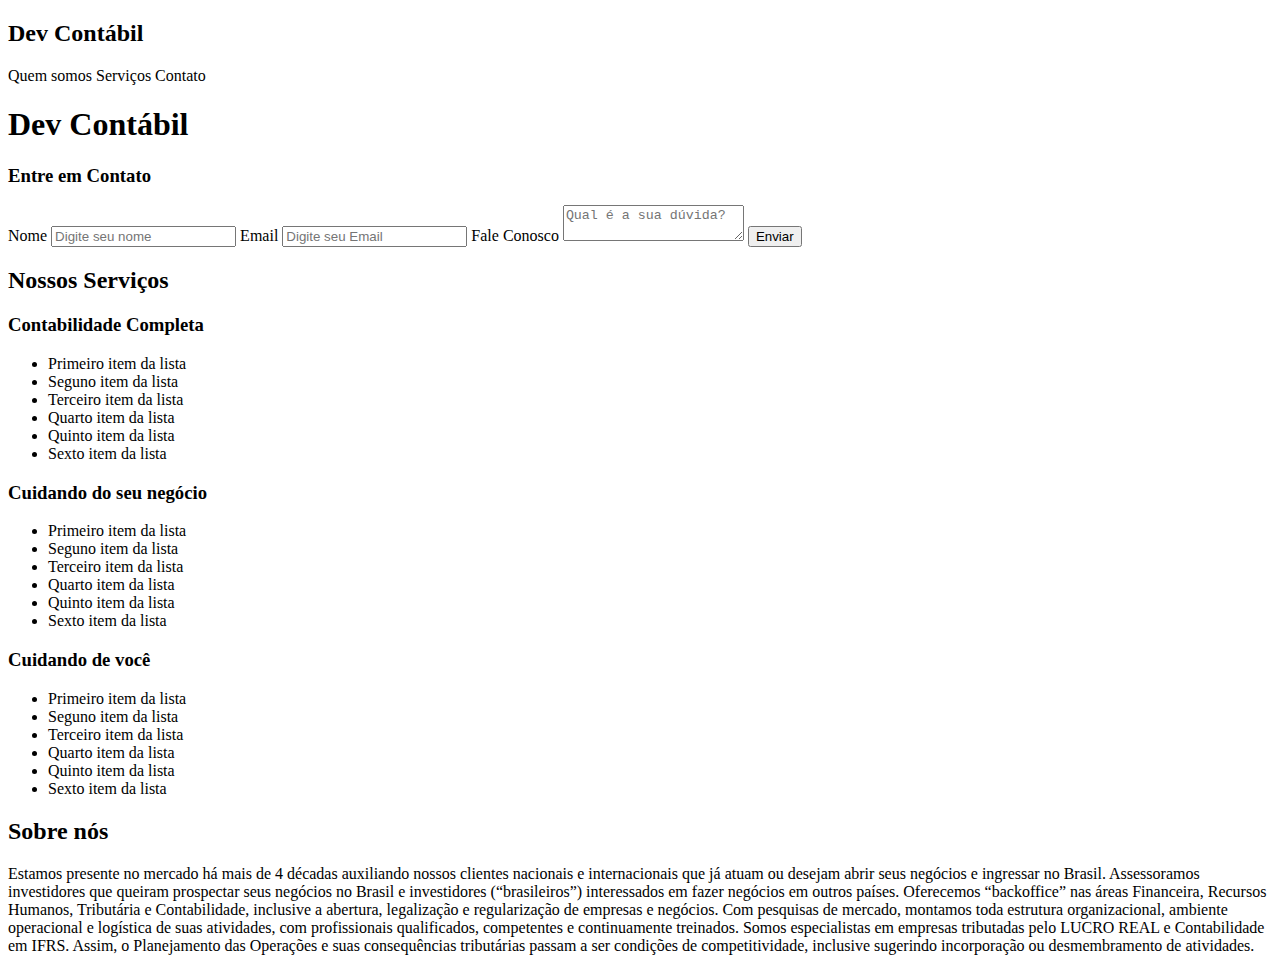
<file: index.html>
<!DOCTYPE html> <!-- versão do html-->
<html lang="pt-br">
<!-- Language - Língua-->

<head>
    <meta charset="UTF-8"> <!-- padrão da web -->
    <meta http-equiv="X-UA-Compatible" content="IE=edge">
    <meta name="viewport" content="width=device-width, initial-scale=1.0">
    <title> Aplicação de contabilidade </title>


</head>


<div>

    <body>
        <h2>Dev Contábil</h2>
        <a>Quem somos</a>
        <a>Serviços</a>
        <a>Contato</a>


        <h1>Dev Contábil</h1>
        <form>
            <h3>Entre em Contato</h3>

            <label>
                Nome
                <input placeholder="Digite seu nome" /> <!-- está dentro da input-->

            </label>

            <label>
                Email
                <input placeholder="Digite seu Email" /> <!-- está dentro da input-->

            </label>


            <label>
                Fale Conosco

                <textarea placeholder="Qual é a sua dúvida?"></textarea>

            </label>

            <button>Enviar</button>


        </form>

</div>

<div>
    <h2>Nossos Serviços</h2>

    <div>

        <h3>Contabilidade Completa</h3>
        <ul>
            <li>Primeiro item da lista</li>
            <li>Seguno item da lista</li>
            <li>Terceiro item da lista</li>
            <li>Quarto item da lista</li>
            <li>Quinto item da lista</li>
            <li>Sexto item da lista</li>
        </ul>
    </div>

    <div>

        <h3>Cuidando do seu negócio</h3>
        <ul>
            <li>Primeiro item da lista</li>
            <li>Seguno item da lista</li>
            <li>Terceiro item da lista</li>
            <li>Quarto item da lista</li>
            <li>Quinto item da lista</li>
            <li>Sexto item da lista</li>
        </ul>
    </div>

    <div>

        <h3>Cuidando de você</h3>
        <ul>
            <li>Primeiro item da lista</li>
            <li>Seguno item da lista</li>
            <li>Terceiro item da lista</li>
            <li>Quarto item da lista</li>
            <li>Quinto item da lista</li>
            <li>Sexto item da lista</li>
        </ul>
    </div>
</div>

<div>
<h2>Sobre nós</h2>
<p> Estamos presente no mercado há mais de 4 décadas auxiliando nossos clientes nacionais e internacionais que
    já
    atuam ou desejam abrir seus negócios e ingressar no Brasil.

    Assessoramos investidores que queiram prospectar seus negócios no Brasil e investidores (“brasileiros”)
    interessados em fazer negócios em outros países.
    Oferecemos “backoffice” nas áreas Financeira, Recursos Humanos, Tributária e Contabilidade, inclusive a
    abertura, legalização e regularização de empresas e negócios.

    Com pesquisas de mercado, montamos toda estrutura organizacional, ambiente operacional e logística de suas
    atividades, com profissionais qualificados, competentes e continuamente treinados.

    Somos especialistas em empresas tributadas pelo LUCRO REAL e Contabilidade em IFRS. Assim, o Planejamento
    das
    Operações e suas consequências tributárias passam a ser condições de competitividade, inclusive sugerindo
    incorporação ou desmembramento de atividades.</p>

</div>

</body>

</html>
</file>
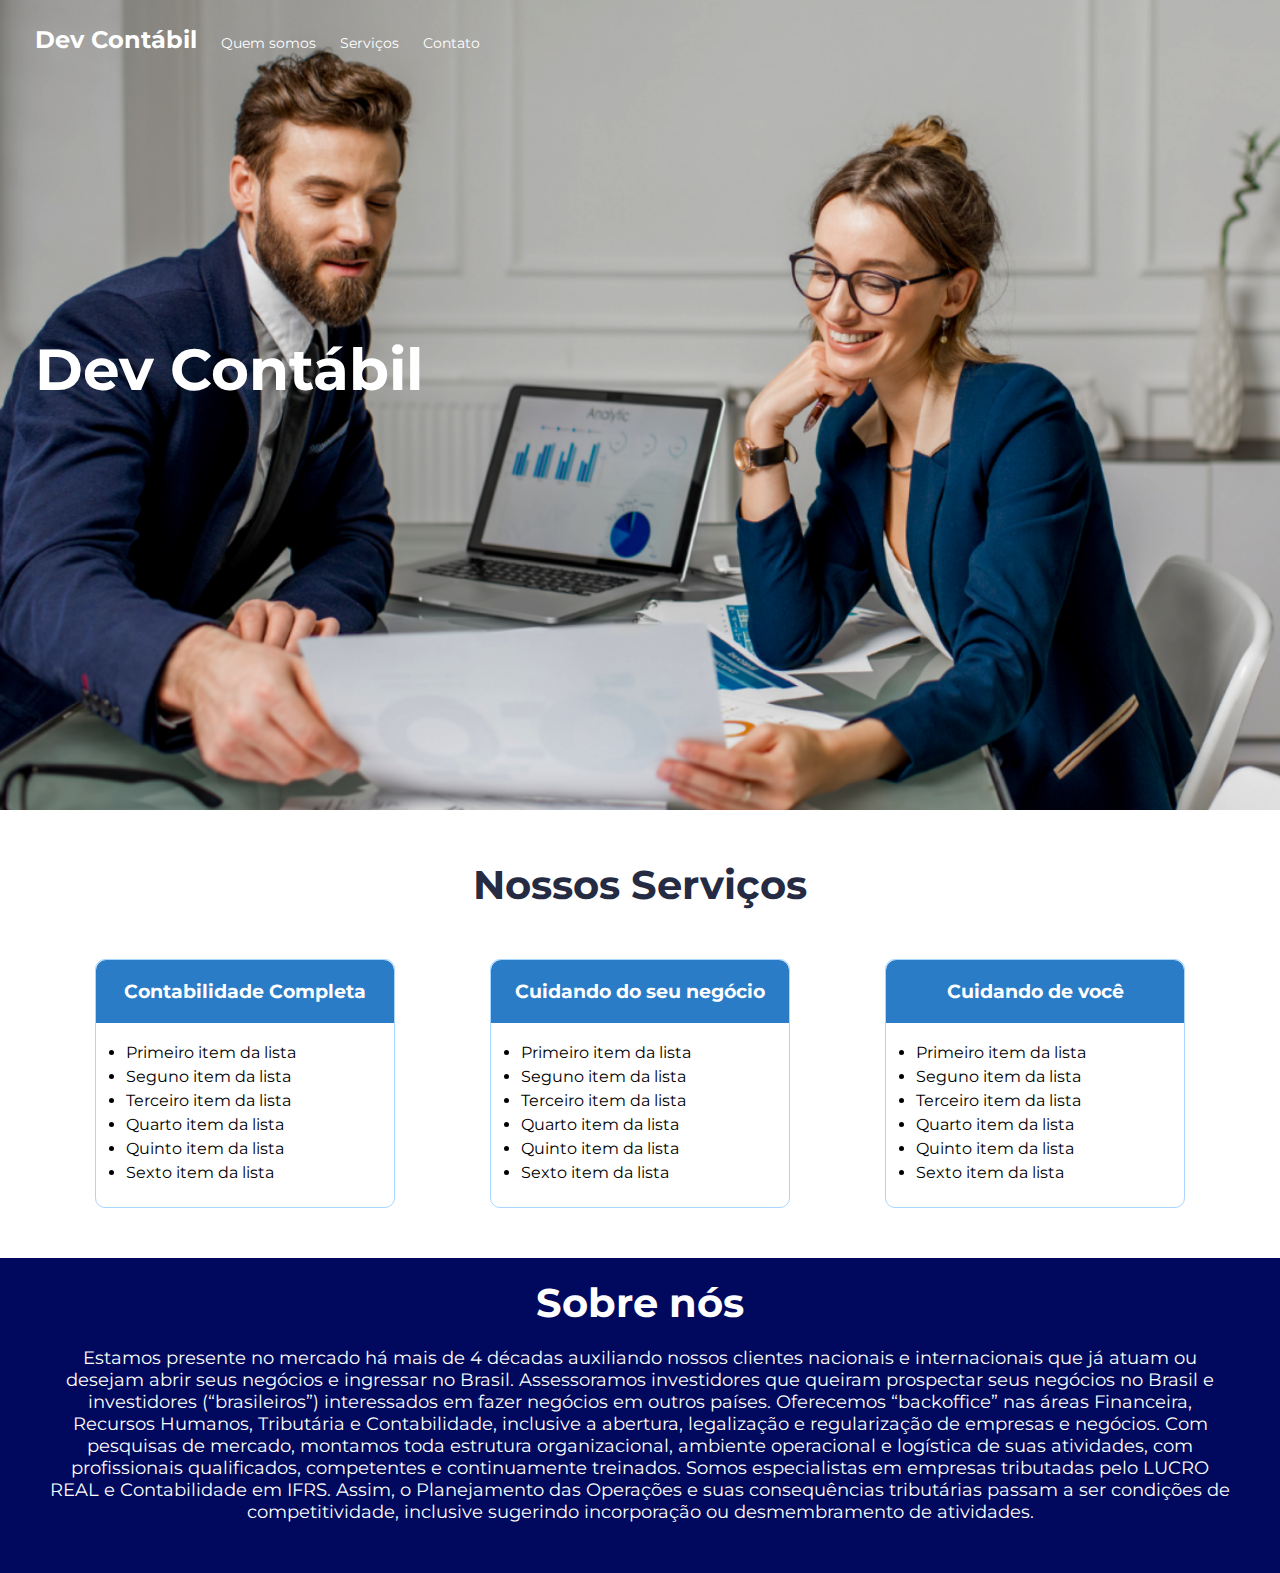
<file: Projeto dev/index.html>
<!DOCTYPE html> <!-- versão do html-->
<html lang="pt-br">
<!-- Language - Língua-->

<head>
    <meta charset="UTF-8"> <!-- padrão da web -->
    <meta http-equiv="X-UA-Compatible" content="IE=edge">
    <meta name="viewport" content="width=device-width, initial-scale=1.0">
    <link rel="stylesheet" type="text/css" href="./styles.css" media="screen" />
    <!--rel = relationship,stylesheet-->
    <link rel="preconnect" href="https://fonts.googleapis.com">
    <link rel="preconnect" href="https://fonts.gstatic.com" crossorigin>
    <link href="https://fonts.googleapis.com/css2?family=Montserrat:ital,wght@0,100;0,300;0,700;1,400&display=swap"
        rel="stylesheet">
    <title> Dev Contábil </title>


</head>




<body>
    <div class="caixa-superior">

        <div class="cabecalho">
            <h2 class="titulo-cabecalho">Dev Contábil</h2>
            <a href="#titulo-inferior" class="link-cabecalho">Quem somos</a>
            <a href="#titulo-meio"class="link-cabecalho">Serviços</a>
            <a class="link-cabecalho" onclick ="abrir_formulario()">Contato</a>
        </div>

        <h1>Dev Contábil</h1>
        <form id="formulario-contato" action="https://formsubmit.co/pedro.nogueira.barboza@gmail.com" method="POST">
            <h3 class="titulo-formulario">Entre em Contato</h3>

            <label>
                Nome
                <input type="text" name="nome" placeholder="Digite seu nome" required/> <!-- está dentro da input-->

            </label>

            <label>
                Email
                <input type="email" name="email" placeholder="Digite seu Email" required/> <!-- está dentro da input-->

            </label>

            <label>
                WhatsApp
                <input type="tel" name="telefone" placeholder="Digite seu telefone" required/> <!-- está dentro da input-->

            </label>


            <label>
                Fale Conosco

                <textarea name="info" placeholder="Qual é a sua dúvida?"></textarea>

            </label>

            <button type="submit">Enviar</button>


        </form>

    </div>

    <h2 id="titulo-meio">Nossos Serviços</h2>
    
    <div class="caixa-central">
        

        <div class="card">

            <h3 class="titulo-card">Contabilidade Completa</h3>
            <ul>
                <li>Primeiro item da lista</li>
                <li>Seguno item da lista</li>
                <li>Terceiro item da lista</li>
                <li>Quarto item da lista</li>
                <li>Quinto item da lista</li>
                <li>Sexto item da lista</li>
            </ul>
        </div>

        <div class="card">

            <h3 class="titulo-card">Cuidando do seu negócio</h3>
            <ul>
                <li>Primeiro item da lista</li>
                <li>Seguno item da lista</li>
                <li>Terceiro item da lista</li>
                <li>Quarto item da lista</li>
                <li>Quinto item da lista</li>
                <li>Sexto item da lista</li>
            </ul>
        </div>

        <div class="card">

            <h3 class="titulo-card">Cuidando de você</h3>
            <ul>
                <li>Primeiro item da lista</li>
                <li>Seguno item da lista</li>
                <li>Terceiro item da lista</li>
                <li>Quarto item da lista</li>
                <li>Quinto item da lista</li>
                <li>Sexto item da lista</li>
            </ul>
        </div>
    </div>

    <div class="caixa-inferior">
        <h2 id="titulo-inferior">Sobre nós</h2>
        <p class="paragrafo-inferior"> Estamos presente no mercado há mais de 4 décadas auxiliando nossos clientes nacionais e internacionais que
            já
            atuam ou desejam abrir seus negócios e ingressar no Brasil.

            Assessoramos investidores que queiram prospectar seus negócios no Brasil e investidores (“brasileiros”)
            interessados em fazer negócios em outros países.
            Oferecemos “backoffice” nas áreas Financeira, Recursos Humanos, Tributária e Contabilidade, inclusive a
            abertura, legalização e regularização de empresas e negócios.

            Com pesquisas de mercado, montamos toda estrutura organizacional, ambiente operacional e logística de suas
            atividades, com profissionais qualificados, competentes e continuamente treinados.

            Somos especialistas em empresas tributadas pelo LUCRO REAL e Contabilidade em IFRS. Assim, o Planejamento
            das
            Operações e suas consequências tributárias passam a ser condições de competitividade, inclusive sugerindo
            incorporação ou desmembramento de atividades.</p>

    </div>

    <script>
    
    let formulario = document.getElementById("formulario-contato")
    
    function abrir_formulario(){
        formulario.className = "mostrar-formulario"
    }

    </script>

</body>

</html>
</file>
<file: Projeto dev/styles.css>
/* cascading style sheets = folhas de estilo em cascata 

classe usa ponto*/
/* o * serve para tudo*/
*{
    margin: 0 ;
    padding: 0;
    box-sizing: border-box;
    font-family: 'Montserrat', sans-serif;
    
}
.caixa-superior{
    background-image: url("./dev.png");
    background-size: cover; /* serve para não criar outras imagens ao fazer zoom*/
    height: 90vh; /* vh view height / Altura da tela dividida por 100 */

}

.cabecalho{
padding-top: 25px;
padding-left: 35px;
}

.titulo-cabecalho{
    font-size: 24px;
    color: #FFFFFF;
    display: inline;
}

.link-cabecalho{

        font-size: 14px;
        color: #FFFFFF;
        display: inline;
        margin-left: 20px;
        cursor:pointer;
        text-decoration: none;
}

h1{
    font-size: 58px;
    color:#FFFFFF;
    position:relative;
    top: 280px;
    margin-left:35px;
}

form{
    opacity: 0;
    transition: opacity 1s linear; /*espera para na hora da opacidade mudar, demorar 1s*/
    background-color: #FFFFFF;
    border-radius: 10px;
    float: right;
    padding: 20px;
    margin-right: 50px;
    position: relative; /* posição relativa ao :*/
    bottom: 70px;      /* bottom*/
    

}

.mostrar-formulario{
    opacity: 1;
   

}

input{
    display: block;
    background: #F9F9F9;
    border: 1px solid #e6e6e6;
    border-radius: 5px;
    height: 40px;
    width: 250px;
    margin-bottom: 20px;
    padding-left: 15px;
    

}

textarea{
    display: block;
    height: 80px;
    width: 250px;
    background: #F9F9F9;
    border: 1px solid #e6e6e6;
    border-radius: 5px;
    padding-left: 15px;
    margin-bottom: 10px;
    
}

.titulo-formulario{

    font-size: 24px;
    color: #252B42;
    margin-bottom: 30px;
    text-align: center;
}

label{

    font-size: 14px;
    color: #252B42;


}
button{
    width: 250px;
    height: 40px;
    cursor:pointer;
    border: none;
    border-radius: 5px;
    color: white;
    background-color:#120a8f;
   

}

.caixa-central{
display: flex;
justify-content: space-evenly; /* cria um espaço igual entre eles*/
margin-bottom: 50px;

}

#titulo-meio{

    font-size: 40px;
    color: #252B42;
    text-align: center;
    margin-top: 50px;
    margin-bottom: 50px;
   
    
}

.card{
    width: 300px;
    background: #FFFFFF;
    border-radius: 10px;
    border: 1px solid #a9d6ff;
    
    
    
}

.titulo-card{
    background: #2A7CC7;
    color: #FFFFFF;
    text-align: center;
    padding: 20px;
    border-radius: 10px 10px 0 0 ;
}

ul{

    padding: 20px;
    
    
}

li{
    margin-bottom: 5px;
    margin-left: 10px;

}

.caixa-inferior{
    background-color: #00095d;
    
}

#titulo-inferior{

    color: #FFFFFF;
    font-size: 40px;
    text-align: center;
    padding-top: 20px;
    


}

.paragrafo-inferior{

    font-size: 18px;
    color: #FFFFFF;
    text-align: center;
    padding: 20px 50px 50px 50px;
}
</file>
